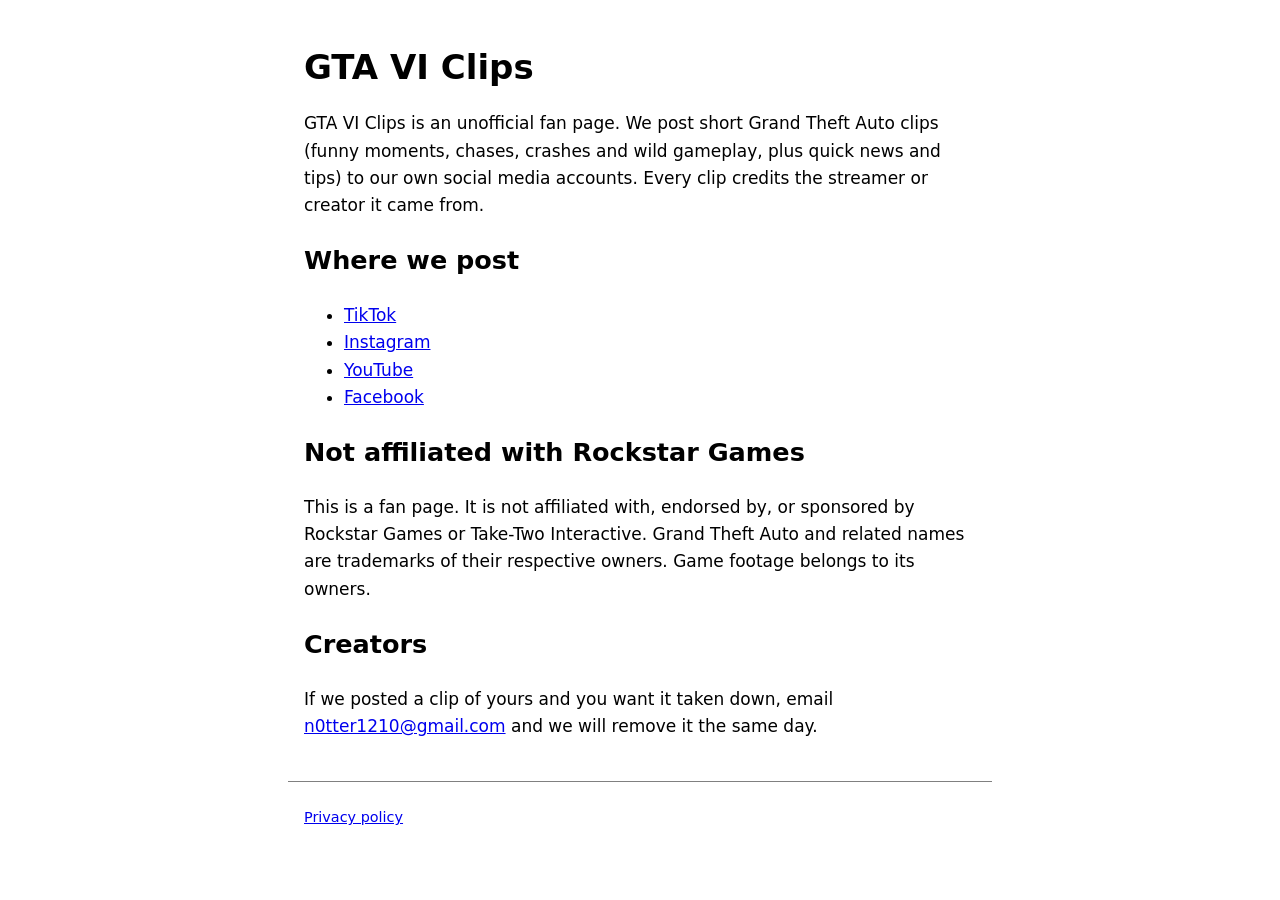
<file: index.html>
<!doctype html>
<html lang="en">
<head>
<meta charset="utf-8">
<meta name="viewport" content="width=device-width, initial-scale=1">
<title>GTA VI Clips</title>
<meta name="description" content="GTA VI Clips is an unofficial fan page that posts GTA clips. Not affiliated with Rockstar Games.">
<link rel="stylesheet" href="style.css">
</head>
<body>
<main>
  <h1>GTA VI Clips</h1>
  <p>GTA VI Clips is an unofficial fan page. We post short Grand Theft Auto clips (funny moments, chases, crashes and wild gameplay, plus quick news and tips) to our own social media accounts. Every clip credits the streamer or creator it came from.</p>

  <h2>Where we post</h2>
  <ul>
    <li><a href="https://www.tiktok.com/@gta_vi_clips_gtavic">TikTok</a></li>
    <li><a href="https://www.instagram.com/gta_vi_clips_gtavic">Instagram</a></li>
    <li><a href="https://www.youtube.com/@GTAVIClips-GTAVIC">YouTube</a></li>
    <li><a href="https://www.facebook.com/profile.php?id=61596407075217">Facebook</a></li>
  </ul>

  <h2>Not affiliated with Rockstar Games</h2>
  <p>This is a fan page. It is not affiliated with, endorsed by, or sponsored by Rockstar Games or Take-Two Interactive. Grand Theft Auto and related names are trademarks of their respective owners. Game footage belongs to its owners.</p>

  <h2>Creators</h2>
  <p>If we posted a clip of yours and you want it taken down, email <a href="mailto:n0tter1210@gmail.com">n0tter1210@gmail.com</a> and we will remove it the same day.</p>
</main>
<footer>
  <a href="privacy.html">Privacy policy</a>
</footer>
</body>
</html>
</file>
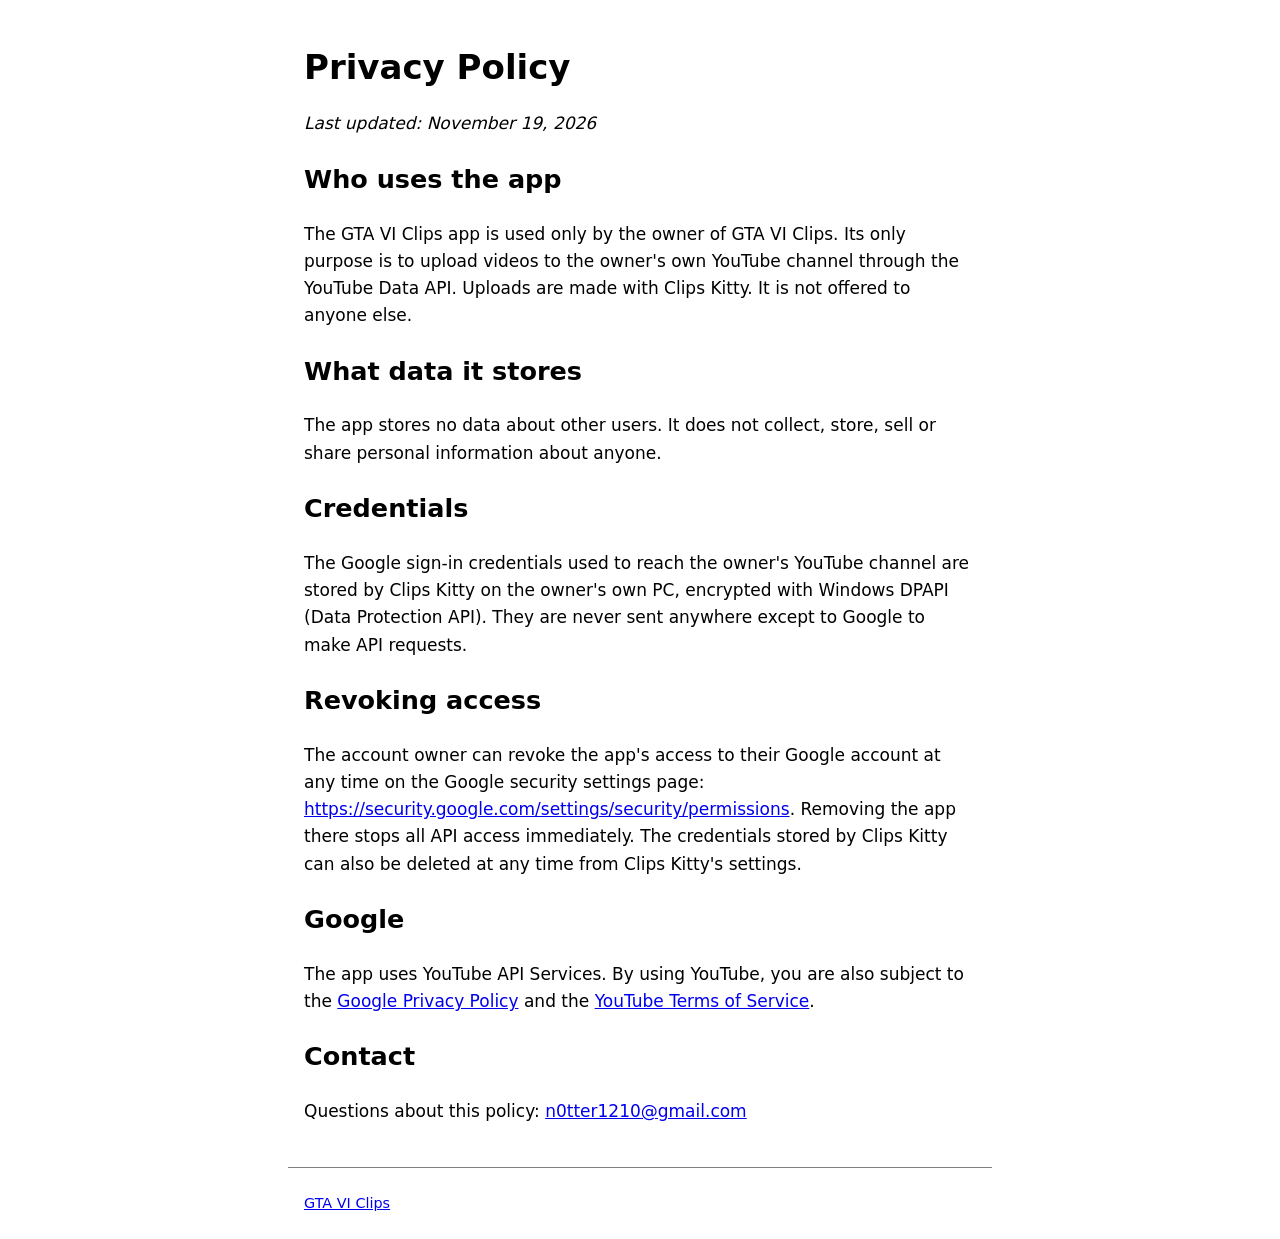
<file: privacy.html>
<!doctype html>
<html lang="en">
<head>
<meta charset="utf-8">
<meta name="viewport" content="width=device-width, initial-scale=1">
<title>Privacy Policy · GTA VI Clips</title>
<link rel="stylesheet" href="style.css">
</head>
<body>
<main>
  <h1>Privacy Policy</h1>
  <p><em>Last updated: November 19, 2026</em></p>

  <h2>Who uses the app</h2>
  <p>The GTA VI Clips app is used only by the owner of GTA VI Clips. Its only purpose is to upload videos to the owner's own YouTube channel through the YouTube Data API. Uploads are made with Clips Kitty. It is not offered to anyone else.</p>

  <h2>What data it stores</h2>
  <p>The app stores no data about other users. It does not collect, store, sell or share personal information about anyone.</p>

  <h2>Credentials</h2>
  <p>The Google sign-in credentials used to reach the owner's YouTube channel are stored by Clips Kitty on the owner's own PC, encrypted with Windows DPAPI (Data Protection API). They are never sent anywhere except to Google to make API requests.</p>

  <h2>Revoking access</h2>
  <p>The account owner can revoke the app's access to their Google account at any time on the Google security settings page: <a href="https://security.google.com/settings/security/permissions">https://security.google.com/settings/security/permissions</a>. Removing the app there stops all API access immediately. The credentials stored by Clips Kitty can also be deleted at any time from Clips Kitty's settings.</p>

  <h2>Google</h2>
  <p>The app uses YouTube API Services. By using YouTube, you are also subject to the <a href="https://policies.google.com/privacy">Google Privacy Policy</a> and the <a href="https://www.youtube.com/t/terms">YouTube Terms of Service</a>.</p>

  <h2>Contact</h2>
  <p>Questions about this policy: <a href="mailto:n0tter1210@gmail.com">n0tter1210@gmail.com</a></p>
</main>
<footer>
  <a href="index.html">GTA VI Clips</a>
</footer>
</body>
</html>
</file>
<file: style.css>
:root { color-scheme: light dark; }
body { margin: 0; font: 17px/1.6 system-ui, sans-serif; background: Canvas; color: CanvasText; }
main, footer { max-width: 42rem; margin: 0 auto; padding: 1.5rem 1rem; }
h1 { line-height: 1.2; }
footer { border-top: 1px solid GrayText; font-size: 0.9rem; }
a { color: LinkText; }
</file>
